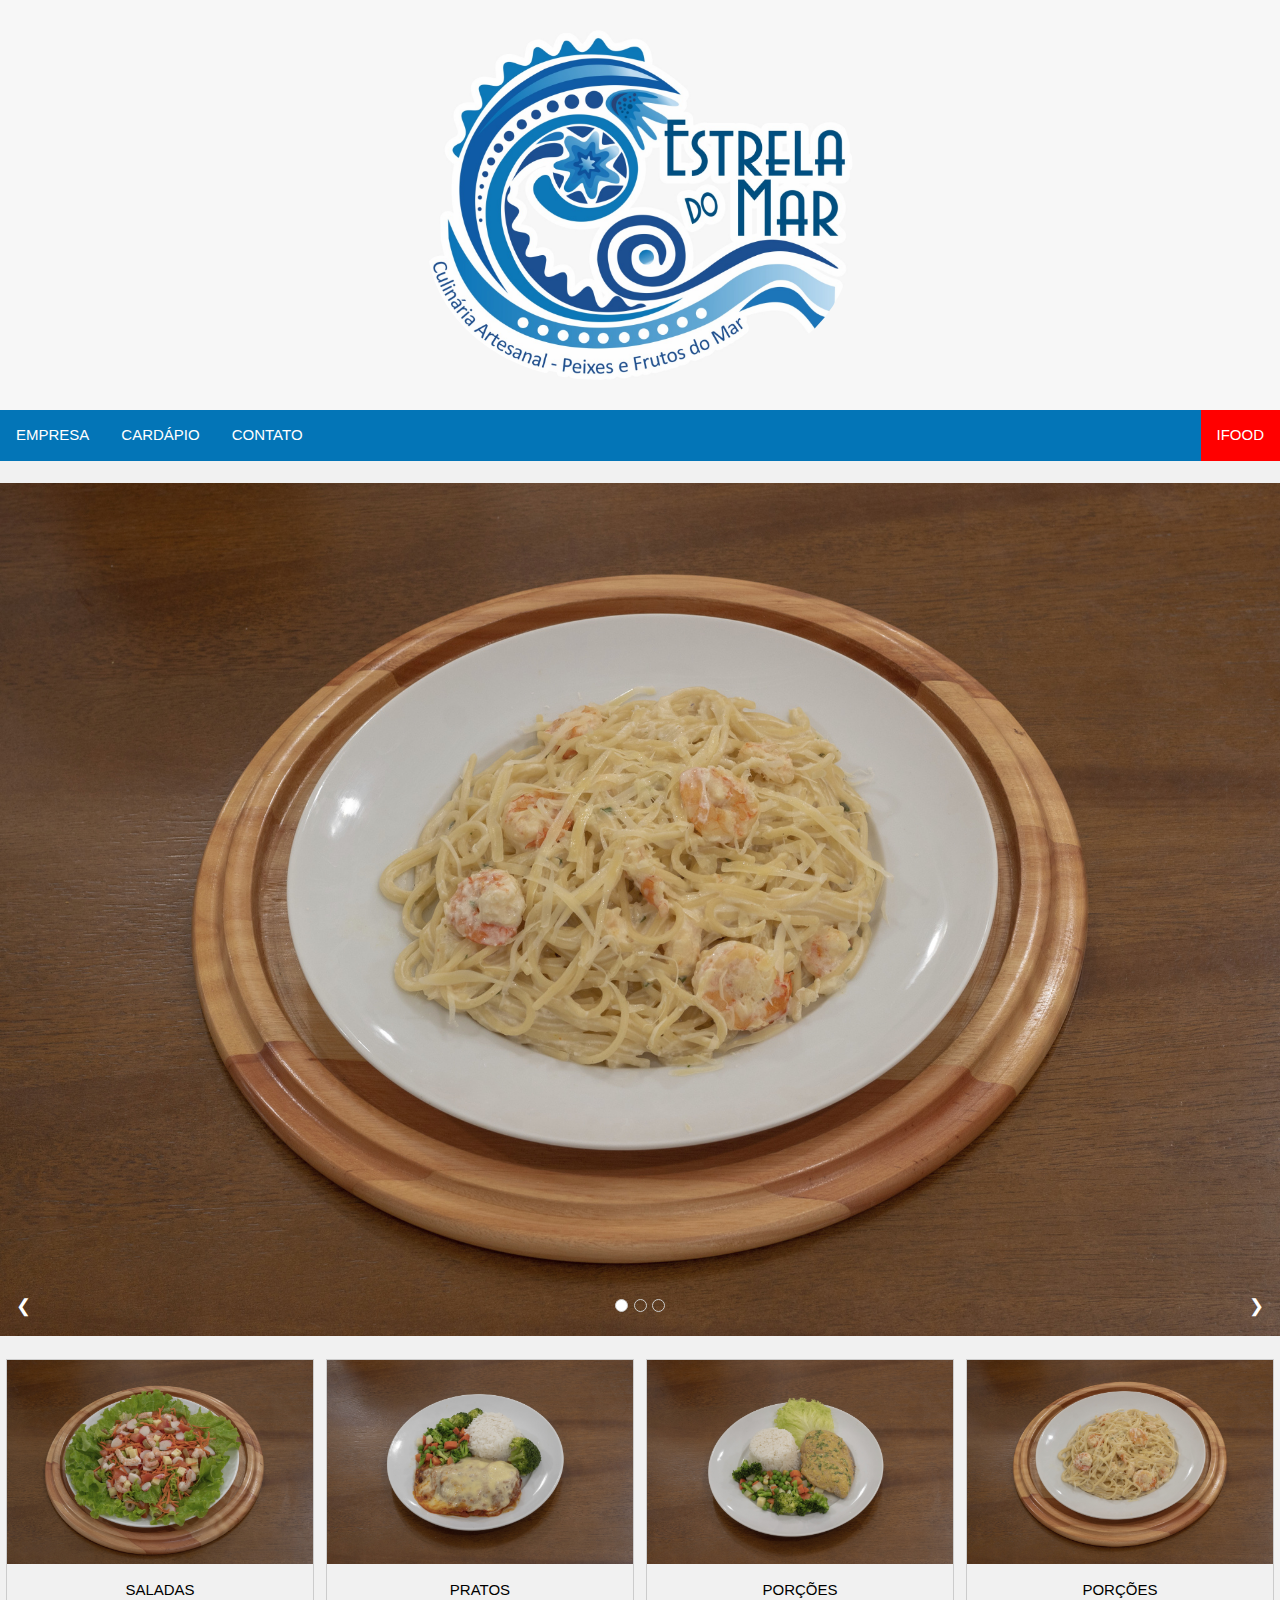
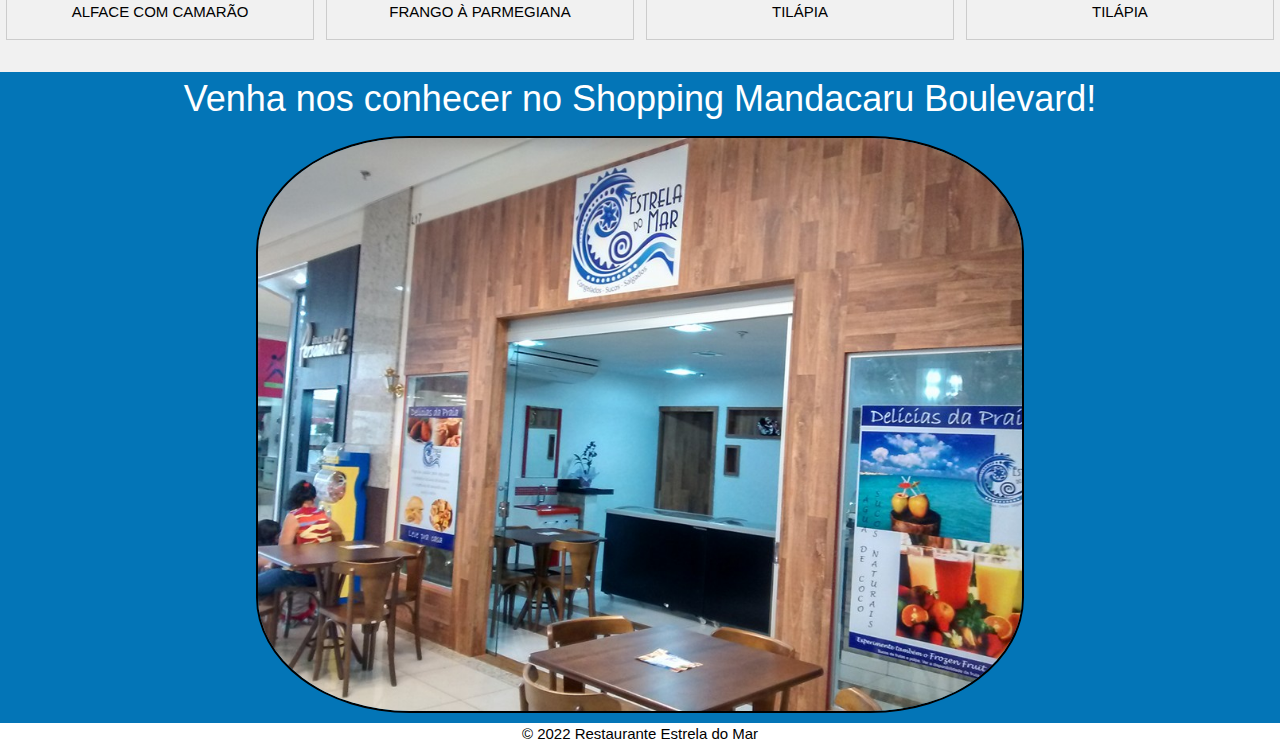
<file: index.html>
<!DOCTYPE html>
<html lang="PT-BR">
    <head>
        <meta charset="utf-8">
        <meta name="description" content="Restaurante Estrela do Mar">
        <meta name="keywords" content="Restaurante Estrela do Mar, Estrella do Mar, Restaurante do Mar">
        <meta name="author" content="VS">
        <meta name="viewport" content="width=device-width, initial-scale=1.0">


        <link rel="stylesheet" type="text/css" href="stylesheet/index.css"/>
        <link rel="stylesheet" type="text/css" href="stylesheet/header.css"/>
        <link rel="stylesheet" type="text/css" href="stylesheet/footer.css"/>




        <title>Restaurante Estrela do Mar</title>


        <style>
          div.article{
            background-color: black;
            margin: auto;
            width: 100%;
            height: auto;
          }
          div.gallery {
              border: 1px solid #ccc;
          }
  
          div.gallery:hover {
              border: 1px solid rgb(3, 117, 183);
          }
  
          div.gallery img {
              width: 100%;
              height: auto;
          }
  
          div.desc {
              padding: 15px;
              text-align: center;
          }
  
          * {
              box-sizing: border-box;
          }
  
          .responsive {
              padding: 0 6px;
              float: left;
              width: 24.99999%;
          }
  
          @media only screen and (max-width: 700px) {
              .responsive {
                  width: 49.99999%;
                  margin: 6px 0;
              }
          }
  
          @media only screen and (max-width: 500px) {
              .responsive {
                  width: 100%;
              }
          }
  
          .clearfix:after {
              content: "";
              display: table;
              clear: both;
          }
      </style>


        <!--<style>
            ul {
              list-style-type: none;
              margin-top: 5%;
              margin-left: 25%;
              margin-right: 10%;
              padding: 0%;
              overflow: hidden;
              /*background-color: pink ;

              border: solid 2px red ;*/

              /*padding-left: 0;*/

              /*margin-top: 5%;*/


            }
            
            li {
              float: left;
              margin-left: 15%;
              
              margin-top: 0%;
              
              border-radius: 50%;
              border-bottom: solid 5px rgb(3, 117, 183) ;

            }

            li a{
              border-radius: 50%;
              font-family: Impact, Haettenschweiler, 'Arial Narrow Bold', sans-serif;    
              font-size: larger;                        
            }
            
            li a, .dropbtn {
              display: inline-block;
              color: rgb(3, 117, 183) ;
              text-align: center;
              padding: 30px 30px;
              text-decoration: none;

              
            }
          

            li a:hover, .dropdown:hover .dropbtn {
              background-color: dodgerblue;
              color: white;
              font-size: 1.5em;
            }
            
            li.dropdown {
              display: inline-block;
            }
            
            .dropdown-content {
              display: none;
              position: absolute;
              background-color: white/*#f9f9f9*/;
              min-width: 160px;
              box-shadow: 0px 8px 16px 0px rgba(0,0,0,0.2);
              z-index: 1;
            }
            
            .dropdown-content a {
              color: rgb(3, 117, 183);
              padding: 12px 16px;
              text-decoration: none;
              display: block;
              text-align: left;

              border-radius: 0%;
              /*border: solid 2px red ;*/
            }
            

            .dropdown-content a:hover {background-color: dodgerblue /*#f1f1f1*/;}
            
            .dropdown:hover .dropdown-content {
              display: block;
            }
        </style>-->



            <link rel="stylesheet" href="https://www.w3schools.com/w3css/4/w3.css">
            <style>
              .mySlides {display:none}
              .w3-left, .w3-right, .w3-badge {cursor:pointer}
              .w3-badge {height:13px;width:13px;padding:0}
            </style>


    </head>

    <body>
      <div class="header">
        <a href="index.html"><img id="logo" src="img/Logo png[460].png"/></a>
      </div>
      
    
    
      <ul class="topnav">
        <li><a href="#home">EMPRESA</a></li>
        <li class="dropdown">
            <a href="cardapio.html" class="dropbtn">CARDÁPIO</a>
                <div class="dropdown-content">
                    <a href="lanches&salgados.html">LANCHES & SALGADOS</a>
                    <a href="saladas.html">SALADAS</a>
                    <a href="pratos.html">PRATOS</a>
                    <a href="porcoes.html">PORÇÕES</a>
                    <a href="bebidas.html">BEBIDAS</a>
                    <a href="sobremesas.html">SOBREMESAS</a>
                </div>
        </li>
        <li><a href="contato.html">CONTATO</a></li>
        <li class="teste"><a href="https://www.ifood.com.br/delivery/maringa-pr/restaurante-estrela-do-mar-vila-santa-izabel" style="float:right">IFOOD</a></li>
      </ul>

      <br>
      

      <!--
      <div class="w3-container">
        <h2>Slideshow Indicators</h2>
        <p>An example of using buttons to indicate how many slides there are in the slideshow, and which slide the user is currently viewing.</p>
      </div>
      -->  
      <div class="w3-content w3-display-container" style="max-width:100%">
        <img class="mySlides" src="img/1/Estrela do Mar_Espaguete com Camarão ao molho Branco (1)[489].jpg" style="width:100%">
        <img class="mySlides" src="img/1/Estrela do Mar_Filé de Frango à Parmegiana[490].jpg" style="width:100%">
        <img class="mySlides" src="img/1/Estrela do Mar capa_jpg[488].jpg" style="width:100%">
        <div class="w3-center w3-container w3-section w3-large w3-text-white w3-display-bottommiddle" style="width:100%">
          <div class="w3-left w3-hover-text-khaki" onclick="plusDivs(-1)">&#10094;</div>
          <div class="w3-right w3-hover-text-khaki" onclick="plusDivs(1)">&#10095;</div>
          <span class="w3-badge demo w3-border w3-transparent w3-hover-white" onclick="currentDiv(1)"></span>
          <span class="w3-badge demo w3-border w3-transparent w3-hover-white" onclick="currentDiv(2)"></span>
          <span class="w3-badge demo w3-border w3-transparent w3-hover-white" onclick="currentDiv(3)"></span>
        </div>
      </div>
      
      <script>
      var slideIndex = 1;
      showDivs(slideIndex);
      
      function plusDivs(n) {
        showDivs(slideIndex += n);
      }
      
      function currentDiv(n) {
        showDivs(slideIndex = n);
      }
      
      function showDivs(n) {
        var i;
        var x = document.getElementsByClassName("mySlides");
        var dots = document.getElementsByClassName("demo");
        if (n > x.length) {slideIndex = 1}
        if (n < 1) {slideIndex = x.length}
        for (i = 0; i < x.length; i++) {
          x[i].style.display = "none";  
        }
        for (i = 0; i < dots.length; i++) {
          dots[i].className = dots[i].className.replace(" w3-white", "");
        }
        x[slideIndex-1].style.display = "block";  
        dots[slideIndex-1].className += " w3-white";
      }
      </script>

      <script>
        var myIndex = 0;
        carousel();
  
        function carousel() {
          var i;
          var x = document.getElementsByClassName("mySlides");
          for (i = 0; i < x.length; i++) {
            x[i].style.display = "none";  
          }
          myIndex++;
          if (myIndex > x.length) {myIndex = 1}    
          x[myIndex-1].style.display = "block";  
          setTimeout(carousel, 9000); // Change image every 2 seconds
        }
      </script>
    
      <br>

    
      <div class="responsive">
        <div class="gallery">
            <a target="_blank" href="img/1/Estrela do Mar_Salada de Alface com Camarão[493].jpg">
                <img src="img/1/Estrela do Mar_Salada de Alface com Camarão[493].jpg" alt="ALFACE COM CAMARAO" width="600" height="400">
            </a>
            <div class="desc">SALADAS <br> ALFACE COM CAMARÃO</div>
        </div>
      </div>
      
      <div class="responsive">
        <div class="gallery">
            <a target="_blank" href="img/1/Estrela do Mar_Filé de Frango à Parmegiana[490].jpg">
                <img src="img/1/Estrela do Mar_Filé de Frango à Parmegiana[490].jpg" alt="FRANGO A PARMEGIANA" width="600" height="400">
            </a>
            <div class="desc">PRATOS <br> FRANGO À PARMEGIANA</div>
        </div>
      </div>
      
      <div class="responsive">
        <div class="gallery">
            <a target="_blank" href="img/3/Tilápia porção.JPG">
                <img src="img/1/Estrela do Mar_Filé de Frango Grelhado[491].jpg" alt="TILAPIA" width="600" height="400">
            </a>
            <div class="desc">PORÇÕES <br> TILÁPIA</div>
        </div>
      </div>

      <div class="responsive">
        <div class="gallery">
          <a target="_blank" href="img/3/Tilápia porção.JPG">
              <img src="img/1/Estrela do Mar_Espaguete com Camarão ao molho Branco (1)[489].jpg" alt="TILAPIA" width="600" height="400">
          </a>
          <div class="desc">PORÇÕES <br> TILÁPIA</div>
        </div>
      </div>

      <div class="clearfix"></div>

      <br>
  


    





      <div class="footer">
        <h1>Venha nos conhecer no Shopping Mandacaru Boulevard!</h1>
        <img id="imgfooter" src="img/restaurant.jpg" style="width: 60%">
        <p id="credits">© 2022 Restaurante Estrela do Mar</p>
      </div>


    <!--<div id="bloco1">
      <div id="textodiv1">Localização e Mídias Sociais </div>
      <div class="local">
        <div>Shopping Mandacaru Boulevard</div>
        <div>Av. Mandacaru 277 - Maringá</div>
        <div>Tel.: (44) 3032-5100</div>
      </div>
      <div class="outro">
        <div class="li"><a href="https://www.instagram.com/restaurantestreladomar/">Instagram</a></div>
        <div class="li"><a href="mariliza.souza@hotmail.com">Email</a></div>
        <div class="li"><a href="https://www.facebook.com/estreladomarmaringa/">Facebook</a></div>
      </div>  
    </div>

    <div id="infe" ><p id="barraroxa">@Copyright </p></div>
    <div class="linha"></div>-->
         

    <!--

    <div id="googleMap" style="width:100%;height:400px;"></div>

    <script>
    function myMap() {
    var mapProp= {
      center:new google.maps.LatLng(51.508742,-0.120850),
      zoom:5,
    };
    var map = new google.maps.Map(document.getElementById("googleMap"),mapProp);
    }
    </script>
    
    <script src="https://maps.googleapis.com/maps/api/js?key=YOUR_KEY&callback=myMap"></script>
    -->
          

    </body>

</html>
</file>
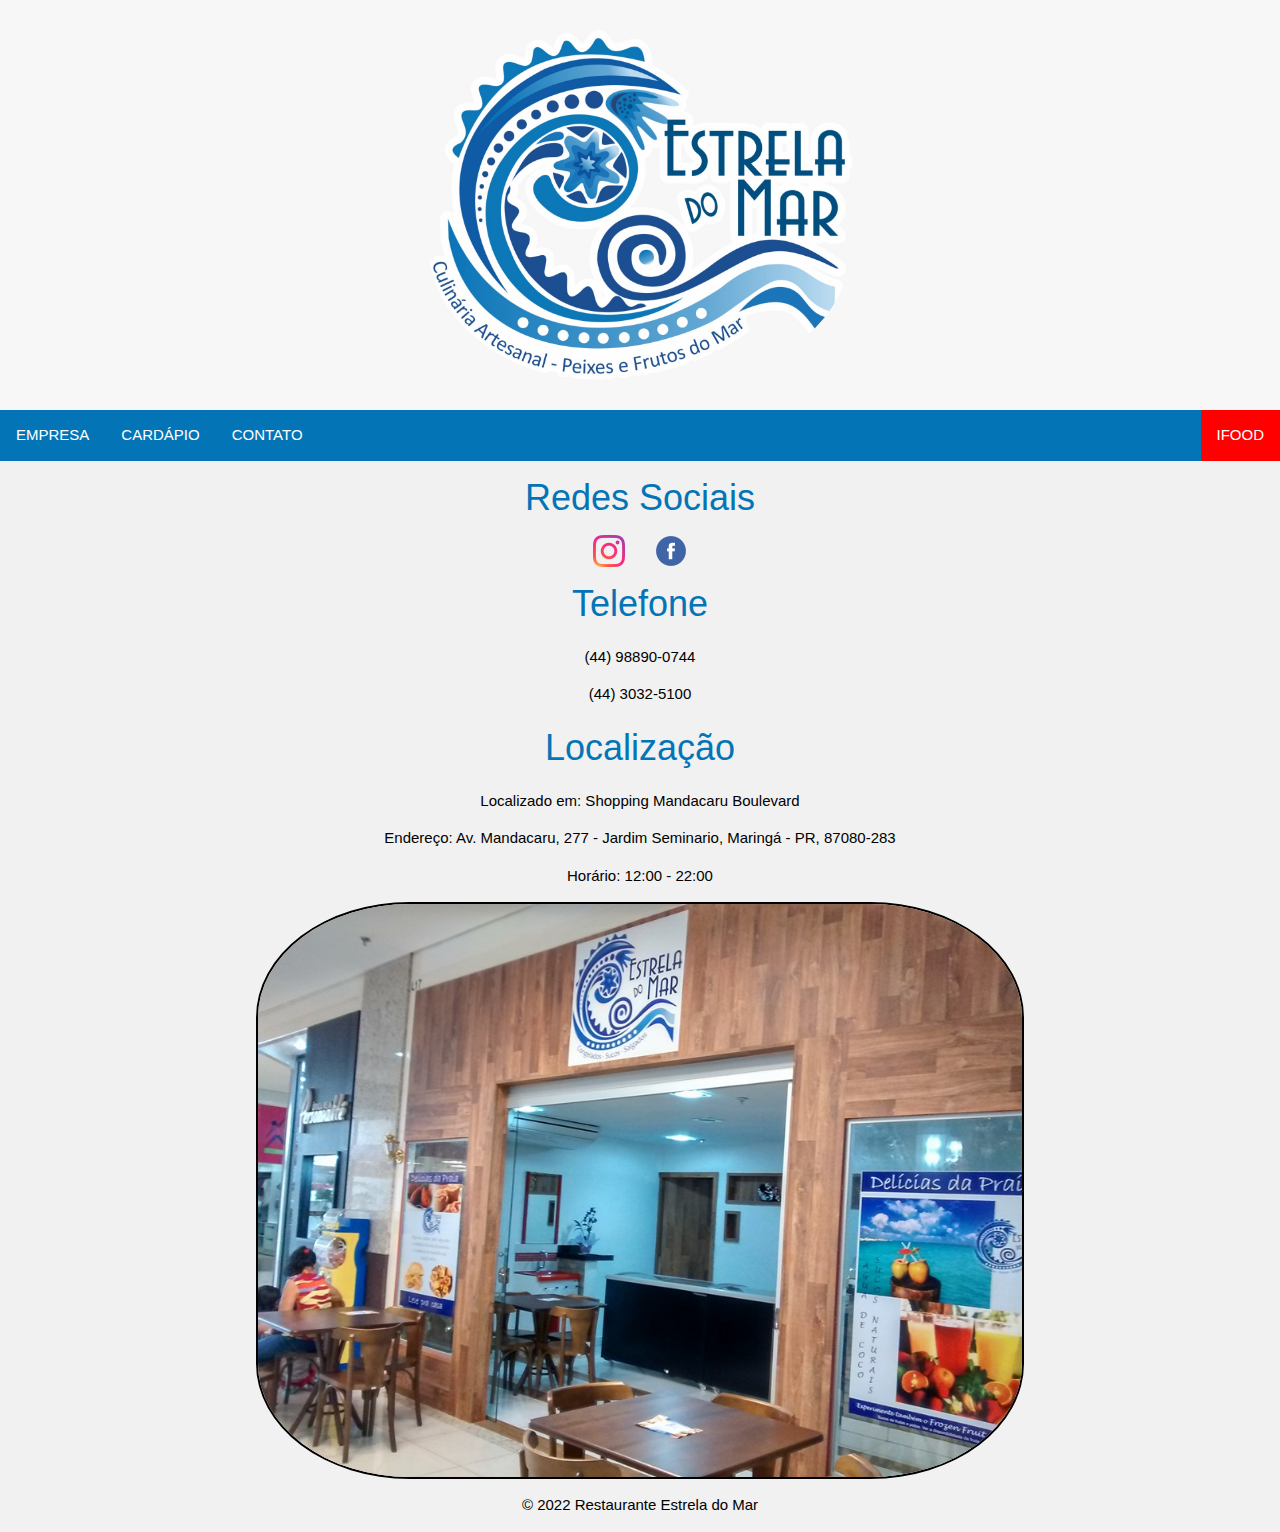
<file: contato.html>
<!DOCTYPE html>
<html lang="PT-BR">
    <head>
        <meta charset="utf-8">
        <meta name="description" content="Restaurante Estrela do Mar">
        <meta name="keywords" content="Restaurante Estrela do Mar, Estrella do Mar, Restaurante do Mar">
        <meta name="author" content="VS">
        <meta name="viewport" content="width=device-width, initial-scale=1.0">


        <link rel="stylesheet" href="https://www.w3schools.com/w3css/4/w3.css">

        <link rel="stylesheet" type="text/css" href="stylesheet/index.css"/>
        <link rel="stylesheet" type="text/css" href="stylesheet/header.css"/>
        <link rel="stylesheet" type="text/css" href="stylesheet/footer.css"/>




        <title>Restaurante Estrela do Mar</title>

        <style>
            div.gallery {
                border: 1px solid #ccc;
            }
    
            div.gallery:hover {
                border: 1px solid #777;
            }
    
            div.gallery img {
                width: 100%;
                height: auto;
            }
    
            div.desc {
                padding: 15px;
                text-align: center;
            }
    
            * {
                box-sizing: border-box;
            }
    
            .responsive {
                padding: 0 6px;
                float: left;
                width: 24.99999%;
            }
    
            @media only screen and (max-width: 700px) {
                .responsive {
                    width: 49.99999%;
                    margin: 6px 0;
                }
            }
    
            @media only screen and (max-width: 500px) {
                .responsive {
                    width: 100%;
                }
            }
    
            .clearfix:after {
                content: "";
                display: table;
                clear: both;
            }
        </style>

        <style>
            .mySlides {display:none}
            .w3-left, .w3-right, .w3-badge {cursor:pointer}
            .w3-badge {height:13px;width:13px;padding:0}
        </style>

    </head>

    <body>
        <div class="header">
            <a href="index.html"><img id="logo" src="img/Logo png[460].png"/></a>
        </div>

        <ul class="topnav">
            <li><a href="#home">EMPRESA</a></li>
            <li class="dropdown">
                <a href="cardapio.html" class="dropbtn">CARDÁPIO</a>
                    <div class="dropdown-content">
                        <a href="lanches&salgados.html">LANCHES & SALGADOS</a>
                        <a href="saladas.html">SALADAS</a>
                        <a href="pratos.html">PRATOS</a>
                        <a href="porcoes.html">PORÇÕES</a>
                        <a href="bebidas.html">BEBIDAS</a>
                        <a href="sobremesas.html">SOBREMESAS</a>
                    </div>
            </li>
            <li><a href="contato.html">CONTATO</a></li>
            <li class="teste"><a href="https://www.ifood.com.br/delivery/maringa-pr/restaurante-estrela-do-mar-vila-santa-izabel" style="float:right">IFOOD</a></li>
        </ul>

        <div class="main">
            <h1 class="hblue">Redes Sociais</h1>

            <div class="midia">
                <a href="https://www.instagram.com/restaurantestreladomar"><img src="img/Instagram_icon-icons.com_66804.png"></a>
                <a id="social" href="https://www.facebook.com/estreladomarmaringa/">
                    <img src="img/facebook_icon-icons.com_59205.png">
                </a>
            </div>

            <h1 class="hblue">Telefone</h1>
            <p>(44) 98890-0744</p>
            <p>(44) 3032-5100</p>

            <h1 class="hblue">Localização</h1>
            <p>Localizado em: Shopping Mandacaru Boulevard</p>
            <p>Endereço: Av. Mandacaru, 277 - Jardim Seminario, Maringá - PR, 87080-283</p>
            <p>Horário: 12:00 - 22:00</p>
            <img id="imgfooter" src="img/restaurant.jpg" style="width: 60%">

            <p>© 2022 Restaurante Estrela do Mar</p>

           
        </div>




    </body>
</html>
</file>
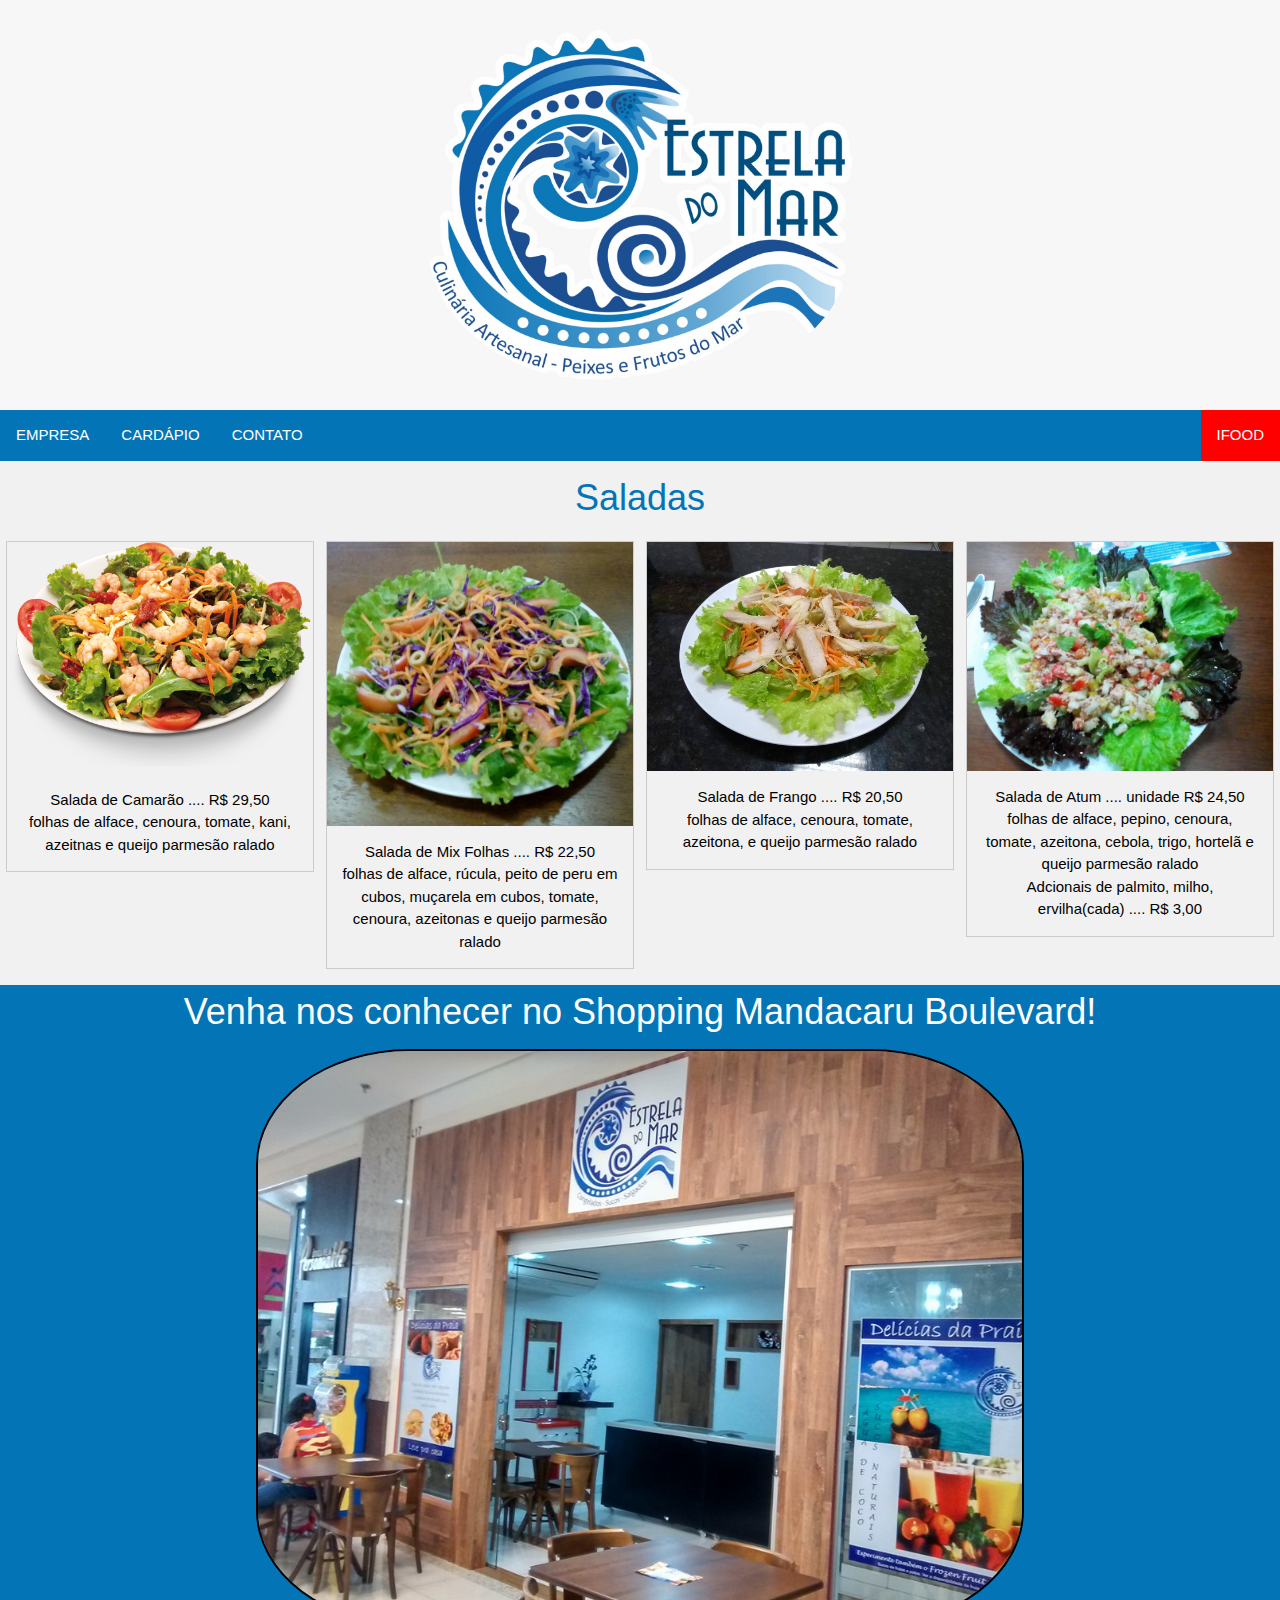
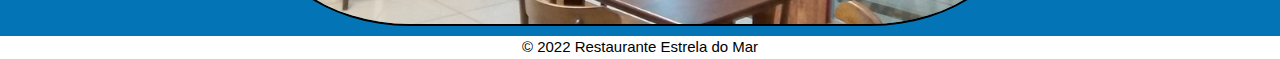
<file: saladas.html>
<!DOCTYPE html>
<html lang="PT-BR">
    <head>
        <meta charset="utf-8">
        <meta name="description" content="Restaurante Estrela do Mar">
        <meta name="keywords" content="Restaurante Estrela do Mar, Estrella do Mar, Restaurante do Mar">
        <meta name="author" content="VS">
        <meta name="viewport" content="width=device-width, initial-scale=1.0">


        <link rel="stylesheet" type="text/css" href="stylesheet/index.css"/>
        <link rel="stylesheet" type="text/css" href="stylesheet/header.css"/>
        <link rel="stylesheet" type="text/css" href="stylesheet/footer.css"/>
        <link rel="stylesheet" href="https://www.w3schools.com/w3css/4/w3.css">




        <title>Restaurante Estrela do Mar</title>


        <style>
            div.article{
              background-color: black;
              margin: auto;
              width: 100%;
              height: auto;
            }
            div.gallery {
                border: 1px solid #ccc;
            }
    
            div.gallery:hover {
                border: 1px solid rgb(3, 117, 183);
            }
    
            div.gallery img {
                width: 100%;
                height: auto;
            }
    
            div.desc {
                padding: 15px;
                text-align: center;
            }
    
            * {
                box-sizing: border-box;
            }
    
            .responsive {
                padding: 6px 6px;
                float: left;
                width: 24.99999%;
            }
    
            @media only screen and (max-width: 700px) {
                .responsive {
                    width: 49.99999%;
                    margin: 6px 0;
                }
            }
    
            @media only screen and (max-width: 500px) {
                .responsive {
                    width: 100%;
                }
            }
    
            .clearfix:after {
                content: "";
                display: table;
                clear: both;
            }
        </style>

        
    </head>

    <body>

        <div class="header">
            <a href="index.html"><img id="logo" src="img/Logo png[460].png"/></a>
        </div>
          
        
        
        <ul class="topnav">
            <li><a href="#home">EMPRESA</a></li>
            <li class="dropdown">
                <a href="cardapio.html" class="dropbtn">CARDÁPIO</a>
                    <div class="dropdown-content">
                        <a href="lanches&salgados.html">LANCHES & SALGADOS</a>
                        <a href="saladas.html">SALADAS</a>
                        <a href="pratos.html">PRATOS</a>
                        <a href="porcoes.html">PORÇÕES</a>
                        <a href="bebidas.html">BEBIDAS</a>
                        <a href="sobremesas.html">SOBREMESAS</a>
                    </div>
            </li>
            <li><a href="contato.html">CONTATO</a></li>
            <li class="teste"><a href="https://www.ifood.com.br/delivery/maringa-pr/restaurante-estrela-do-mar-vila-santa-izabel" style="float:right">IFOOD</a></li>
        </ul>
    
        

        <h1 class="hblue">Saladas</h1>

        <div class="responsive">
            <div class="gallery">
                <a target="_blank" href="img/Saladas/saladacamarao png.png">
                    <img src="img/Saladas/saladacamarao png.png" alt="Salada de Camarão" width="600" height="400">
                </a>
                <div class="desc"> Salada de Camarão .... R$ 29,50 <br> folhas de alface, cenoura, tomate, kani, azeitnas e queijo parmesão ralado</div>
            </div>
        </div>

        <div class="responsive">
            <div class="gallery">
                <a target="_blank" href="img/Saladas/Salada Mix de folhas.jpg">
                    <img src="img/Saladas/Salada Mix de folhas.jpg" alt="Empanada de Manteiga" width="600" height="400">
                </a>
                <div class="desc">Salada de Mix Folhas .... R$ 22,50 <br> folhas de alface, rúcula, peito de peru em cubos, muçarela em cubos, tomate, cenoura, azeitonas e queijo parmesão ralado</div>
            </div>
        </div>

        <div class="responsive">
            <div class="gallery">
                <a target="_blank" href="img/Saladas/Salada de frango.jpg">
                    <img src="img/Saladas/Salada de frango.jpg" alt="Espetinho de Camarão" width="600" height="400">
                </a>
                <div class="desc">Salada de Frango .... R$ 20,50 <br> folhas de alface, cenoura, tomate, azeitona, e queijo parmesão ralado </div>
            </div>
        </div>

        <div class="responsive">
            <div class="gallery">
                <a target="_blank" href="img/Saladas/Salada de atum.jpg">
                    <img src="img/Saladas/Salada de atum.jpg" alt="Casquinha de Siri" width="600" height="400">
                </a>
                <div class="desc"> Salada de Atum .... unidade R$ 24,50  <br> folhas de alface, pepino, cenoura, tomate, azeitona, cebola, trigo, hortelã e queijo parmesão ralado <br> Adcionais de palmito, milho, ervilha(cada) .... R$ 3,00 </div>
            </div>
        </div>


        <div class="clearfix"></div>

    

        <div class="footer">
            <h1>Venha nos conhecer no Shopping Mandacaru Boulevard!</h1>
            <img id="imgfooter" src="img/restaurant.jpg" style="width: 60%">
            <p id="credits">© 2022 Restaurante Estrela do Mar</p>
        </div>
    
          

    </body>

</html>
</file>
<file: stylesheet/index.css>
* {
    box-sizing: border-box;
}

body{
    margin: 0;
    background-color: white;

}
/*
#logo{
    float: left;
    margin-left: 10%;
    /*width: auto;*/
    /*height: 219px;*/
  /*  height: 183.5% /*400px*//*;
    margin-top: 0;
    
    position: relative;
    
    border-radius: 40%;

    /*border: solid 2px pink;*/


/*
}

#header{
    border: solid 1px rgb(253, 250, 250) ;
    width: 100%;
    height: 220px;

    margin: 0;
    
    background-color: rgb(253, 250, 250);

   /* position: relative;*/

/*
}

.topbottomnav{
    /*border: solid 2px rgb(3, 117, 183);*/


 /*   
    background-color: rgb(3, 117, 183);
    height: 181px;

    border-bottom-right-radius: 20%;
    border-bottom-left-radius: 20%;
    
}

.topbottomnav img{
    /*border: solid 2px red;*/


/*
    margin-left: 20%;
    
}*/

#main{
    width: 100%;
    height: 220px;
    border: solid 2px red;


}


/*TELAS RESPONSIVAS*/


/*

@media screen and (max-width: 600px) {

    ul.topnav  {float: none; margin-top: 69%; margin-left: 10%; margin-right: 10%;}

    img#logo {margin-top: 0; margin-left: 14%; }
    header {margin-top: 0;}
    /*li {margin-top: 15%;}*/

    /*
}



@media screen and (max-width: 1440px) {

    ul.topnav  {float: none; margin-top: 5%; margin-left: 0; margin-right: 0;}

    img#logo {margin-top: 0; margin-left: 14%; }
    header {margin-top: 0;}
    /*li {margin-top: 15%;}*/

    /*
}


/*@media screen and (max-width: 600px) {
    div.header header{
        position: none;
        
    }
    img.logo img.right,
    img.logo img {
        position: none;
        text-align: center;
        
        border: solid 10px black;

        margin-top: 0;
    }
    img {
        margin: 0;
        border: solid 2px black;
    }
}
*/



article{
    box-sizing: border-box;

   /*border: 1px solid red;*/
   
   position: relative;
   background-color: rgb(3, 117, 183);
   height: 350px;
 
   margin: 0;
   
   width: 100%;
}

#esquerda{
   position: absolute;
   /*border: 1px solid black;*/
   width: 20%;/*260px*/
   height: 82.6%;
   margin-left: 7%;
}

#meio{
   position: absolute;
   /*border: 1px solid black;*/
   width: 20%;
   height: 82.6%;
   margin-left: 40%;  

   
}

#direita{
   position: absolute;
   /*border: 1px solid black;*/
   width: 20%;
   height: 82.6%;
   margin-left: 73%;  
   margin-right: 7%;
}

figcaption{
    color: white;
    font-size: 1.8em;
}

#esquerda img{
    border-radius: 5%;
}

#direita img{
    border-radius: 5%;
}

#meio img{
    border-radius: 5%;
}



/*

footer{
    
    clear: both;
    position: relative;
    background-color: white;
    height: 315px;
    top: 0px;
    right: 0px;
    left: 0px;
    margin: 0%;
    border: 1px solid white;
    width: auto;
    height: 400px;
    
    border: solid 2px pink;


}


#linha{
    margin-top: 0.5%;
    background-color: gray;
    height: 0.3%;
    margin-left: 10%;
    margin-right: 10%;
}

#menulateral{
        
        border: 1px solid red;
        
        margin-top: 5px;
        position: absolute;
        width: 19%;
        height: 64.5%;
        background-color: white;
        margin-left: 10%;

        
        
}

#bloco1{
        margin-top: 5px;
        position: absolute;
        width: 60%;
        height: 64.5%;
        background-color: rgb(3, 117, 183);
        margin-left: 30%;
        margin-right: 50%;
        

        border: 1px solid black;
}

#infe{
        position: absolute;
        width: 80%;
        height: 15%;
        background-color: purple;
        margin-top: 1%;
        margin-left: 10%;
    
        border: 1px solid green;
    
}

#linha2{
    margin-top: 0.5%;
    background-color: gray;
    height: 0.3%;
    margin-left: 10%;
    margin-right: 10%;
}

#menulateral a {
    margin-top: 0%;
    margin-left: auto;
    display: block;
    margin-bottom: 0;
    text-decoration: none;
    color:rgb(3, 117, 183);
    /*border: 1px solid black;
    text-align: center;
    
    padding-top: 4.6%;
    padding-bottom: 4.6%;

    font-size: 20px;

}

#menulateral   a:hover {
  background-color: rgb(3, 117, 183);
  color: white;
}

#textodiv1{
    text-decoration: underline;
    text-align: center;  
    font-size: 28px;
    font-weight: bold;

    border: solid 2px black;

    margin-top: 0;


}

#email{
    display: block;
    text-align: center;
    font-size: 15px;


    float: left;
    margin-left: 0%;
    border: solid 2px black;
}
#email a:hover {
    color: red;
    font-weight: bold;
    font-size: 50px
}

#barraroxa{
    font-family:Arial, Helvetica,"sans-serif";
    font-size: 25px;
    font-weight:bold;
    color:white;
    text-align: center;
    margin-top: 16px;
    
}

.outro{
    list-style-type: none;
    margin: 0;
    margin-left: 20%;
    margin-top: auto;
    padding: 0;
    width: auto;
    background-color: rgb(3, 117, 183);
    border: solid 2px black;

    float: left;
    
}

.li a{
    display: block;
    color: black;
    padding: 10px 10px;
    text-decoration: none;
    font-size: 20px;
    margin-top: 1%;

}

.li a:hover {
    background-color: white;
    color: rgb(3, 117, 183);
    font-size: 1.5em;
}

.local{
    float: left;
    margin: auto;
    margin-left: 10%;
   border: solid 2px black;

    font-size: 20px;



}
*/
</file>
<file: stylesheet/header.css>
* {
    box-sizing: border-box;
}
  
body {
    margin: 0;
    font-family: Arial;
    /*padding: 10px;*/
    background: #f1f1f1;
}
  
/* Header/Blog Title */
.header {
    padding: 30px;
    text-align: center;
    background: rgb(247, 247, 247);
}

.header img{
    display: block;
    margin-left: auto;
    margin-right: auto;
    width: auto;
    height: 350px;
    border-radius: 40%;
}

@media only screen and (max-width: 425px){
    .header img{
        display: block;
        margin-left: 0;
        margin-right: 0;

        width: 100%;
        height: auto;
        

    }
}

  
ul {
    list-style-type: none;
    margin: 0;
    padding: 0;
    overflow: hidden;
    background-color: rgb(3, 117, 183);
}
  
li{
    float: left;
}

.teste{
    float:right;
    background-color: red;
}
  
li a, .dropbtn {
    display: inline-block;
    color: white;
    text-align: center;
    padding: 14px 16px;
    text-decoration: none;
}
  
li a:hover, .dropdown:hover .dropbtn {
    background-color: dodgerblue;
}
  
li.dropdown {
    display: inline-block;
}
  
.dropdown-content {
    display: none;
    position: absolute;
    background-color: #f9f9f9;
    min-width: 160px;
    box-shadow: 0px 8px 16px 0px rgba(0,0,0,0.2);
    z-index: 1;
}
  
.dropdown-content a {
    color: black;
    padding: 12px 16px;
    text-decoration: none;
    display: block;
    text-align: left;
}
  
.dropdown-content a:hover {background-color: dodgerblue; color: white;}
  
.dropdown:hover .dropdown-content {
    display: block;
}



/* Style the top navigation bar 
.topnav {
    overflow: hidden;
    background-color: #333;
}*/
  
/* Style the topnav links 
.topnav a {
    float: left;
    display: block;
    color: #f2f2f2;
    text-align: center;
    padding: 14px 16px;
    text-decoration: none;
}*/
  
/* Change color on hover 
.topnav a:hover {
    background-color: #ddd;
    color: black;
}*/
  
/* Responsive layout - when the screen is less than 400px wide, make the navigation links stack on top of each other instead of next to each other */
@media screen and (max-width: 425px) {
    .topnav{
        margin: 0;
    }
    .topnav a {
      float: none;
      width: 100%;
    }
}
@media screen and (max-width: 375px) {
    .teste{
        float: left;
    }
}
</file>
<file: stylesheet/footer.css>
h1{
    color: white;
    text-align: center;
}
.hblue{
    color: rgb(3, 117, 183);
    text-align: center;
}
#imgfooter{
    display: block;
    margin-left: auto;
    margin-right: auto;
    /*border-radius: 50%;*/
    border: 2px solid black;
    border-radius: 20%;
}
p{
    text-align: center;
}

#social{
    margin-left: 2%;
}
.midia {
    text-align: center;
}

.footer{
    box-sizing: border-box;
    background-color: rgb(3, 117, 183);
    margin: auto;
    height: auto;
    width: 100%;
}

#credits{
    background-color: white;
    margin: 10px 0 0 0;
}
</file>
